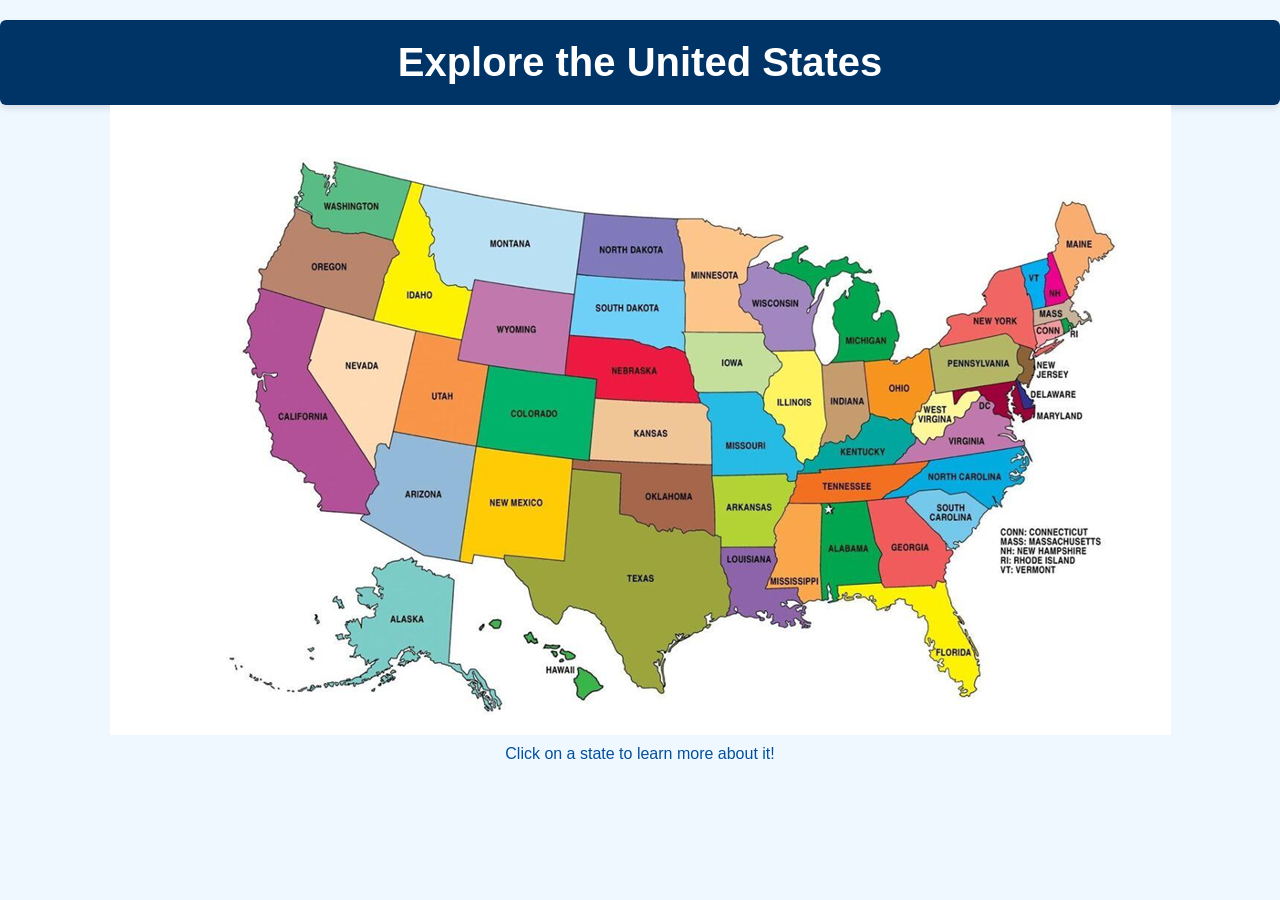
<file: index.html>
<!DOCTYPE html>
<html lang="en">
<head>
    <meta charset="UTF-8">
    <meta name="viewport" content="width=device-width, initial-scale=1.0">
    <title>US Map Exploration</title>
    <link rel="stylesheet" href="style.css">
</head>
<body>
    <header>
        <h1>Explore the United States</h1>
      </header>
    <img src="image/map.png" usemap="#workarea">
    <map name="workarea">
        <area shape="polygon" coords="909,160,912,164,915,174,914,181,917,188,920,193,923,205,923,222,926,236,924,243,904,237,899,231,891,228,831,240,831,234,838,225,837,214,853,207,858,210,864,206,870,206,876,200,873,188,884,169,890,165" href="NewYork.html">
        <area shape="polygon" coords="836,478,839,487,842,499,847,509,854,520,854,529,860,538,868,550,869,560,869,573,866,581,866,588,857,591,850,584,845,576,841,566,837,569,831,568,834,556,828,560,820,553,825,542,818,542,816,534,819,523,816,515,808,509,805,504,799,498,791,493,783,500,775,503,767,503,763,496,750,492,739,493,735,488,728,493,727,481,770,477,773,482,819,480,823,483,828,476" href="Florida.html">
        <area shape="polygon" coords="462,364,512,369,510,407,521,409,526,413,530,417,537,418,540,421,537,418,548,425,556,425,559,424,561,426,566,423,571,425,572,429,581,425,595,423,603,431,606,430,610,432,610,459,615,468,617,478,621,483,619,490,620,500,616,509,606,513,601,516,601,507,594,511,597,520,591,525,586,527,579,531,561,540,559,546,559,539,555,544,547,545,554,549,550,557,542,557,547,562,551,571,553,581,553,588,545,582,532,582,526,577,521,573,515,565,512,557,512,549,507,547,495,524,490,517,486,507,461,500,453,508,447,518,438,511,428,507,422,498,419,488,416,480,407,469,403,463,397,459,394,453,396,450,455,457" href="Texas.html">
        <area shape="polygon" coords="151,181,215,202,199,253,201,254,197,262,263,365,268,377,259,389,255,400,260,408,210,405,210,402,207,401,211,394,203,384,205,378,199,378,193,378,195,370,191,366,187,365,183,360,176,356,163,352,159,347,163,341,163,334,161,327,156,321,153,312,149,305,149,299,147,297,147,286,147,277,152,276,155,285,153,276,155,270,160,270,163,272,163,268,148,271,147,268,143,270,143,263,145,261,139,250,140,248,135,250,134,245,139,241,137,236,139,232,141,222,137,216,140,208,145,204,144,198,149,194,149,186" href="California.html">
        <area shape="polygon" coords="223,56,302,77,284,135,254,127,248,129,241,129,230,128,222,128,220,124,214,123,208,123,203,119,202,108,190,101,186,104,185,92,188,94,190,97,194,90,188,89,193,79,193,71,191,67,192,65,193,58,199,64,208,68,217,71,218,77,215,83,217,91,220,88,220,83,223,80,226,82,226,74,221,72,223,64" href="Washington.html">
    </map>
    <div class="caption">Click on a state to learn more about it!</div>
  </div>
</body>
</html>
</file>
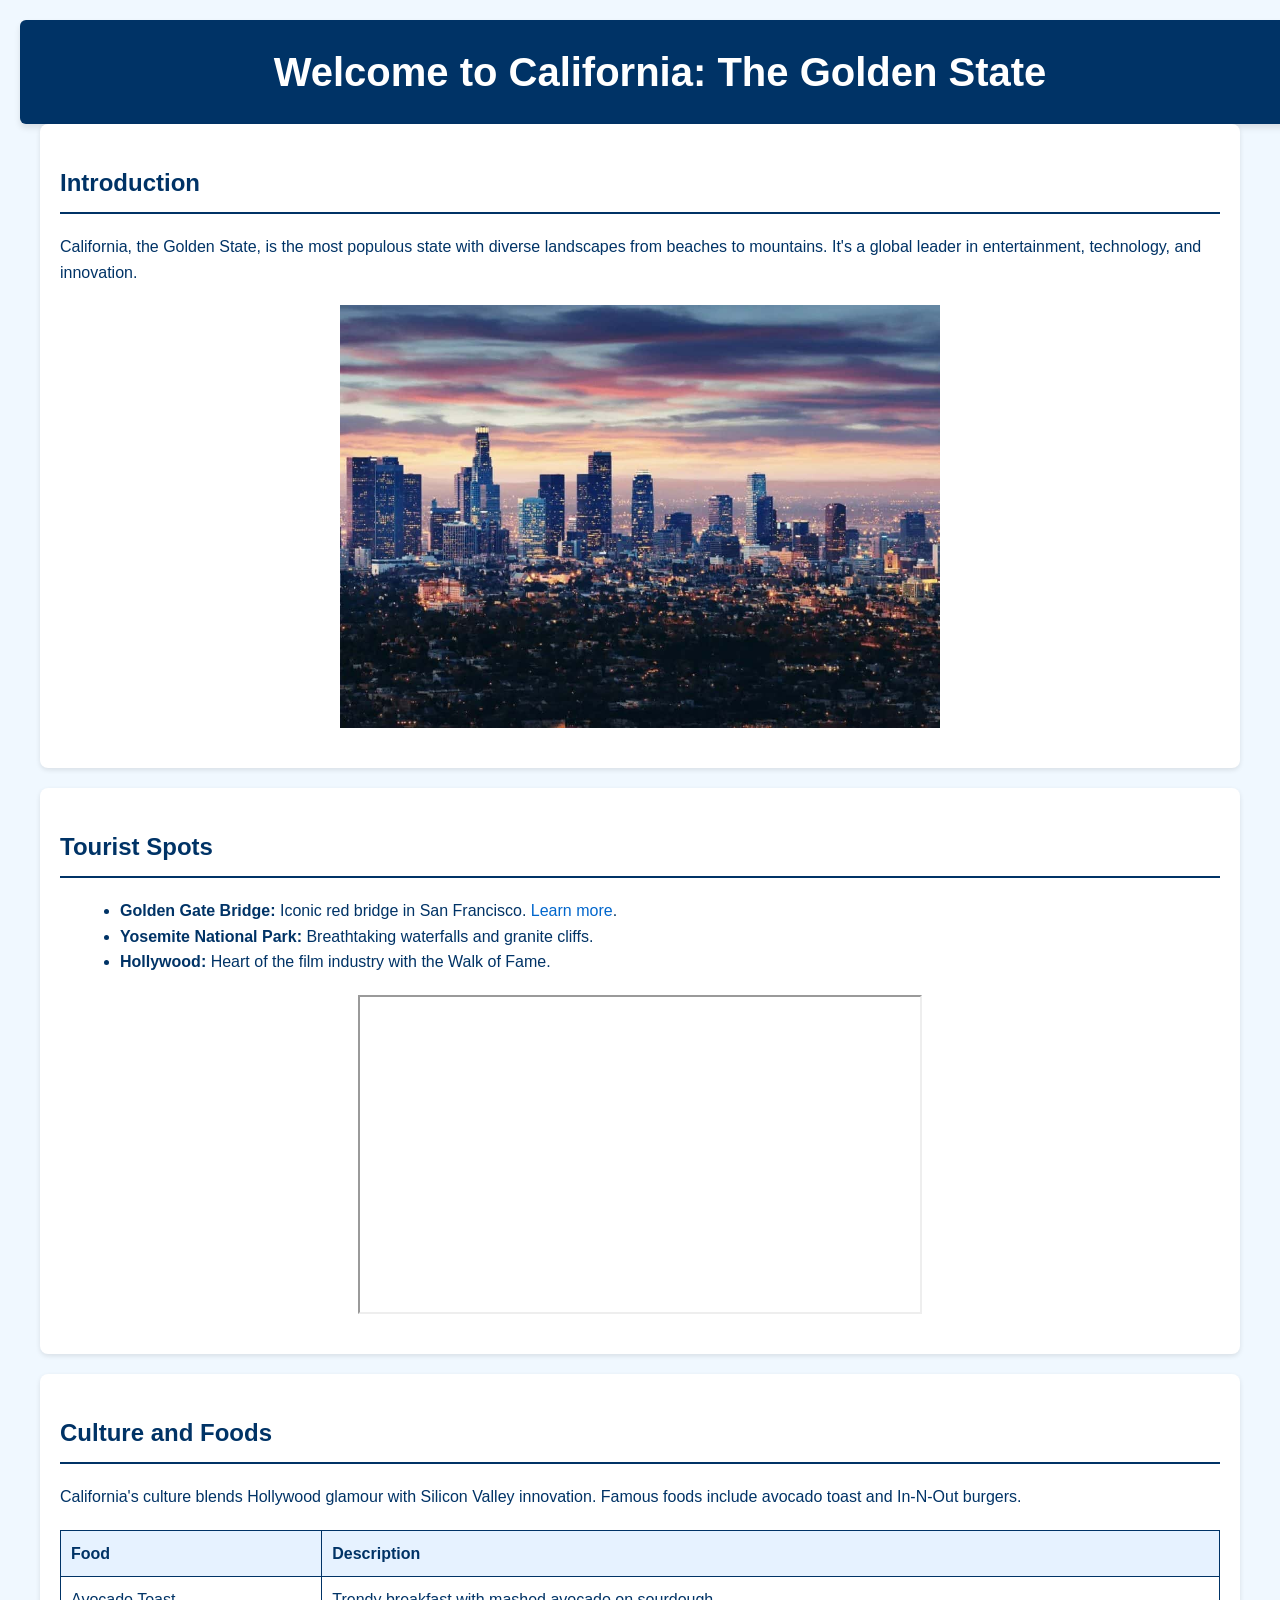
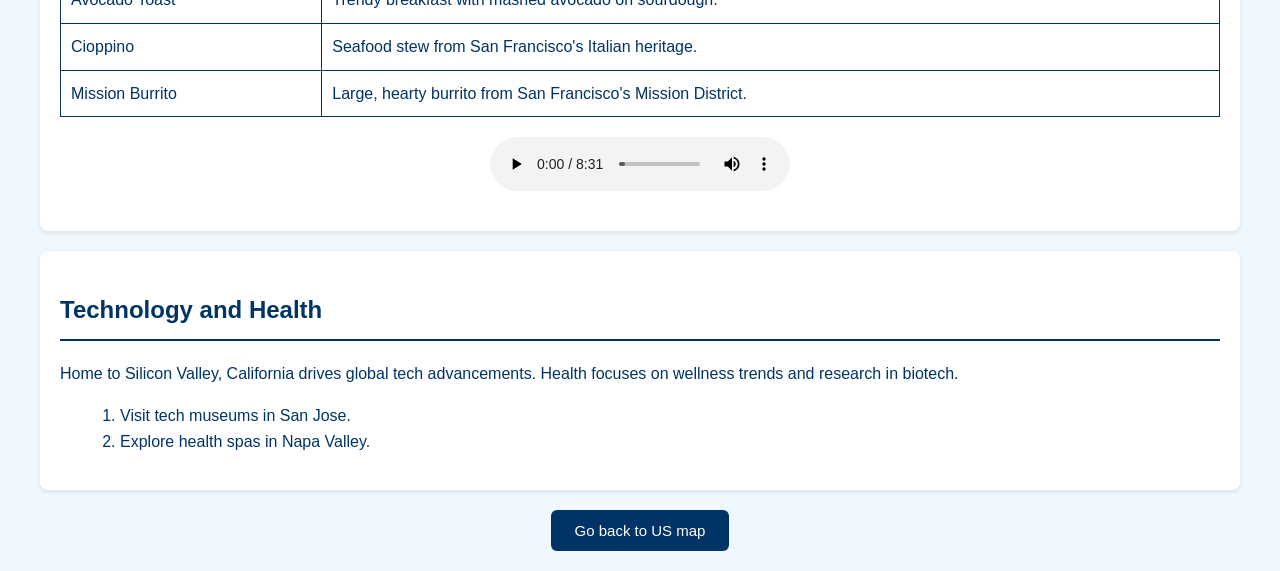
<file: California.html>
<!DOCTYPE html>
<html lang="en">
<head>
    <meta charset="UTF-8">
    <meta name="viewport" content="width=device-width, initial-scale=1.0">
    <title>California State</title>
    <link rel="stylesheet" href="countries.css">
</head>
<body>
    <header>
        <h1>Welcome to California: The Golden State</h1>
    </header>
    <div class="container">
        <div class="section">
            <h2>Introduction</h2>
            <p>California, the Golden State, is the most populous state with diverse landscapes from beaches to mountains. It's a global leader in entertainment, technology, and innovation.</p>
            <img src="image/California.jpg" alt="California coastline" style="width:100%; max-width:600px; display:block; margin:20px auto;">
        </div>
        <div class="section">
            <h2>Tourist Spots</h2>
            <ul>
                <li><strong>Golden Gate Bridge:</strong> Iconic red bridge in San Francisco. <a href="https://www.goldengate.org/" target="_blank">Learn more</a>.</li>
                <li><strong>Yosemite National Park:</strong> Breathtaking waterfalls and granite cliffs.</li>
                <li><strong>Hollywood:</strong> Heart of the film industry with the Walk of Fame.</li>
            </ul>
            <iframe src="https://www.youtube.com/embed/OkrEfJzQxfM" width="560" height="315" allowfullscreen></iframe>
        </div>
        <div class="section">
            <h2>Culture and Foods</h2>
            <p>California's culture blends Hollywood glamour with Silicon Valley innovation. Famous foods include avocado toast and In-N-Out burgers.</p>
            <table>
                <tr><th>Food</th><th>Description</th></tr>
                <tr><td>Avocado Toast</td><td>Trendy breakfast with mashed avocado on sourdough.</td></tr>
                <tr><td>Cioppino</td><td>Seafood stew from San Francisco's Italian heritage.</td></tr>
                <tr><td>Mission Burrito</td><td>Large, hearty burrito from San Francisco's Mission District.</td></tr>
            </table>
            <audio controls>
                <source src="audio/CaliforniaBeachSound.mp3" type="audio/wav">
                Your browser does not support the audio element.
            </audio>
        </div>
        <div class="section">
            <h2>Technology and Health</h2>
            <p>Home to Silicon Valley, California drives global tech advancements. Health focuses on wellness trends and research in biotech.</p>
            <ol>
                <li>Visit tech museums in San Jose.</li>
                <li>Explore health spas in Napa Valley.</li>
            </ol>
        </div>
    </div>
    <div class="back-link">
        <form action="index.html">
            <input type="submit" value="Go back to US map" />
        </form>
    </div>
</body>
</html>
</file>
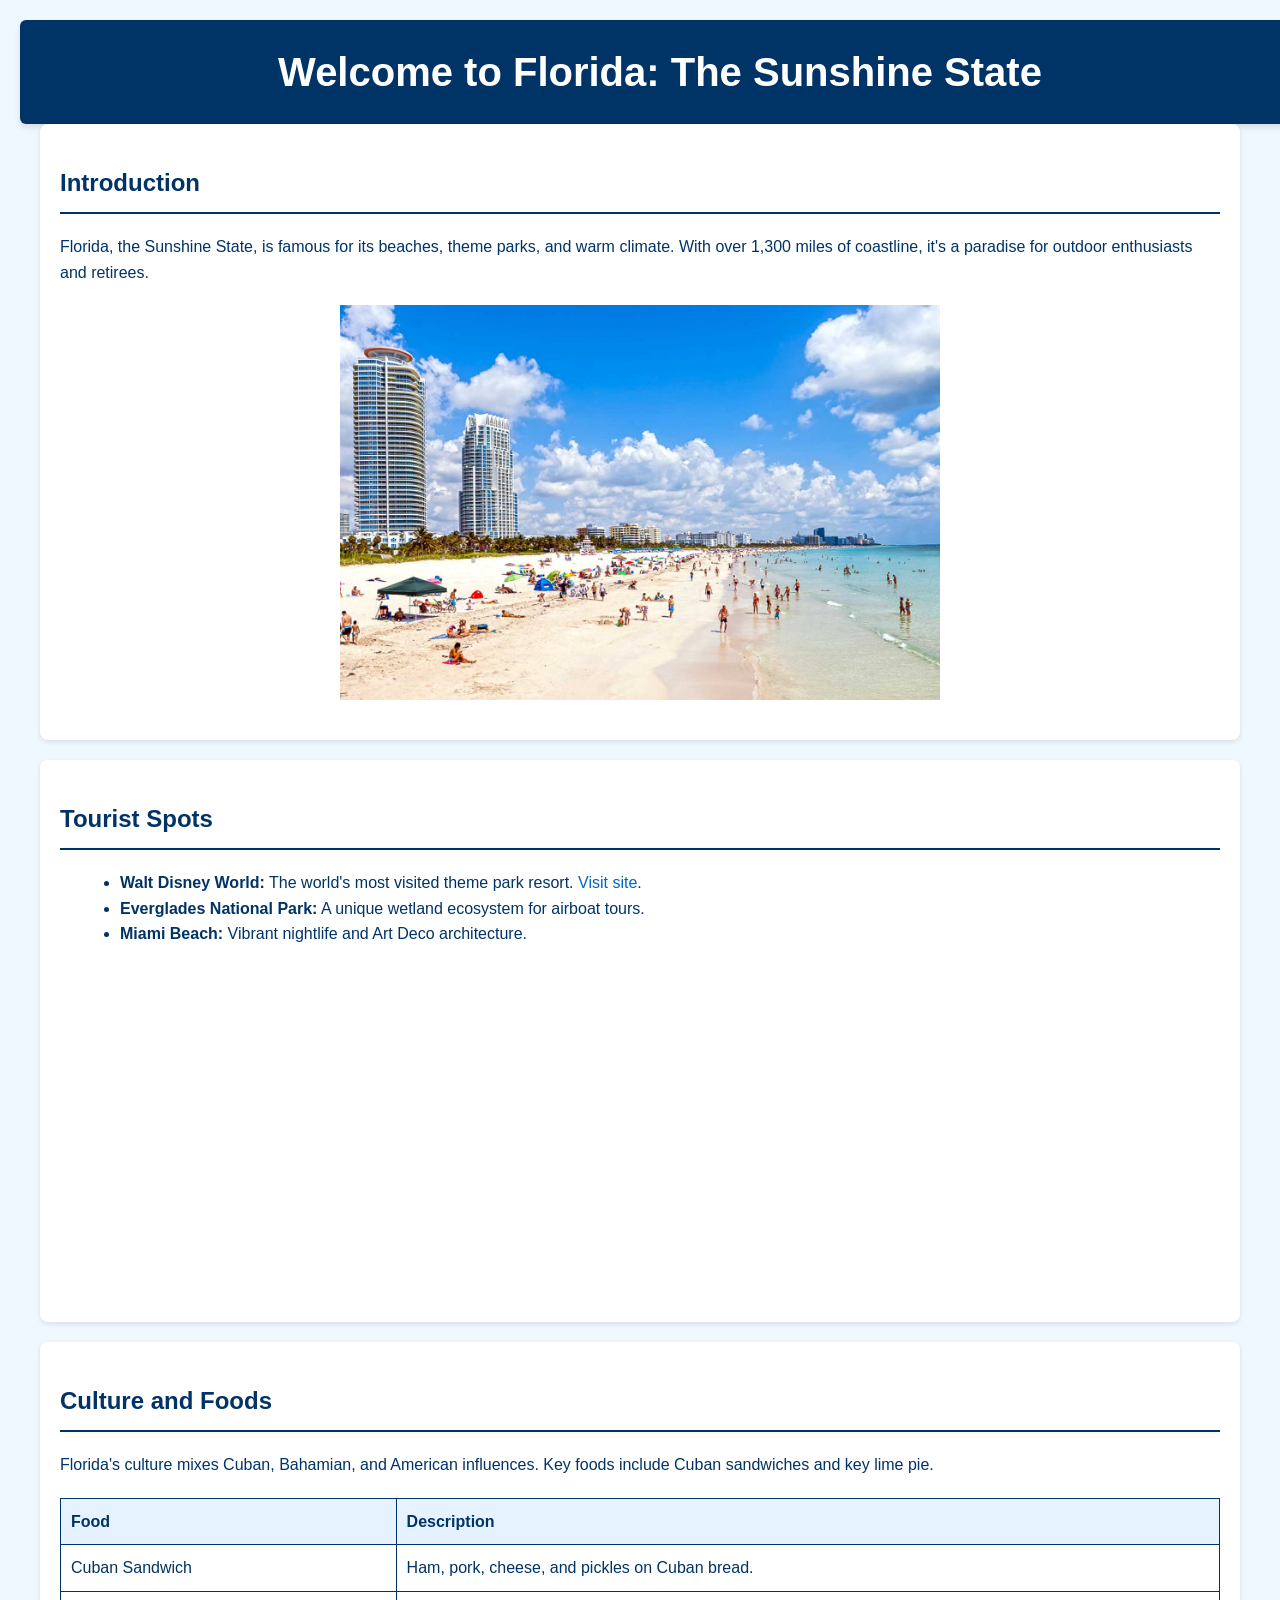
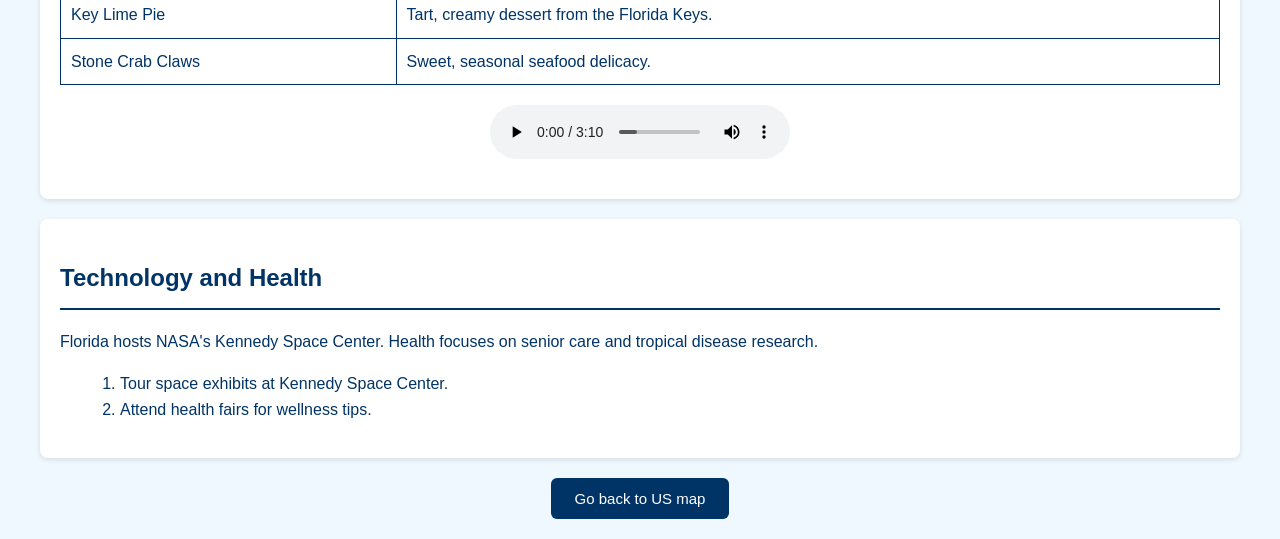
<file: Florida.html>
<!DOCTYPE html>
<html lang="en">
<head>
    <meta charset="UTF-8">
    <meta name="viewport" content="width=device-width, initial-scale=1.0">
    <title>Florida State</title>
    <link rel="stylesheet" href="countries.css">
</head>
<body>
    <header>
        <h1>Welcome to Florida: The Sunshine State</h1>
    </header>
    <div class="container">
        <div class="section">
            <h2>Introduction</h2>
            <p>Florida, the Sunshine State, is famous for its beaches, theme parks, and warm climate. With over 1,300 miles of coastline, it's a paradise for outdoor enthusiasts and retirees.</p>
            <img src="image/Florida.jpg" alt="Florida beach">
        </div>
        <div class="section">
            <h2>Tourist Spots</h2>
            <ul>
                <li><strong>Walt Disney World:</strong> The world's most visited theme park resort. <a href="https://disneyworld.disney.go.com/" target="_blank">Visit site</a>.</li>
                <li><strong>Everglades National Park:</strong> A unique wetland ecosystem for airboat tours.</li>
                <li><strong>Miami Beach:</strong> Vibrant nightlife and Art Deco architecture.</li>
            </ul>
            <iframe src="https://www.youtube.com/embed/miC2dFPYT_E" width="560" height="315" frameborder="0" allowfullscreen></iframe>
        </div>
        <div class="section">
            <h2>Culture and Foods</h2>
            <p>Florida's culture mixes Cuban, Bahamian, and American influences. Key foods include Cuban sandwiches and key lime pie.</p>
            <table>
                <tr><th>Food</th><th>Description</th></tr>
                <tr><td>Cuban Sandwich</td><td>Ham, pork, cheese, and pickles on Cuban bread.</td></tr>
                <tr><td>Key Lime Pie</td><td>Tart, creamy dessert from the Florida Keys.</td></tr>
                <tr><td>Stone Crab Claws</td><td>Sweet, seasonal seafood delicacy.</td></tr>
            </table>
            <audio controls>
                <source src="audio/FloridaBeachSound.mp3" type="audio/wav">
                Your browser does not support the audio element.
            </audio>
        </div>
        <div class="section">
            <h2>Technology and Health</h2>
            <p>Florida hosts NASA's Kennedy Space Center. Health focuses on senior care and tropical disease research.</p>
            <ol>
                <li>Tour space exhibits at Kennedy Space Center.</li>
                <li>Attend health fairs for wellness tips.</li>
            </ol>
        </div>
    </div>
    <div class="back-link">
        <form action="index.html">
            <input type="submit" value="Go back to US map" />
        </form>
    </div>
</body>
</html>
</file>
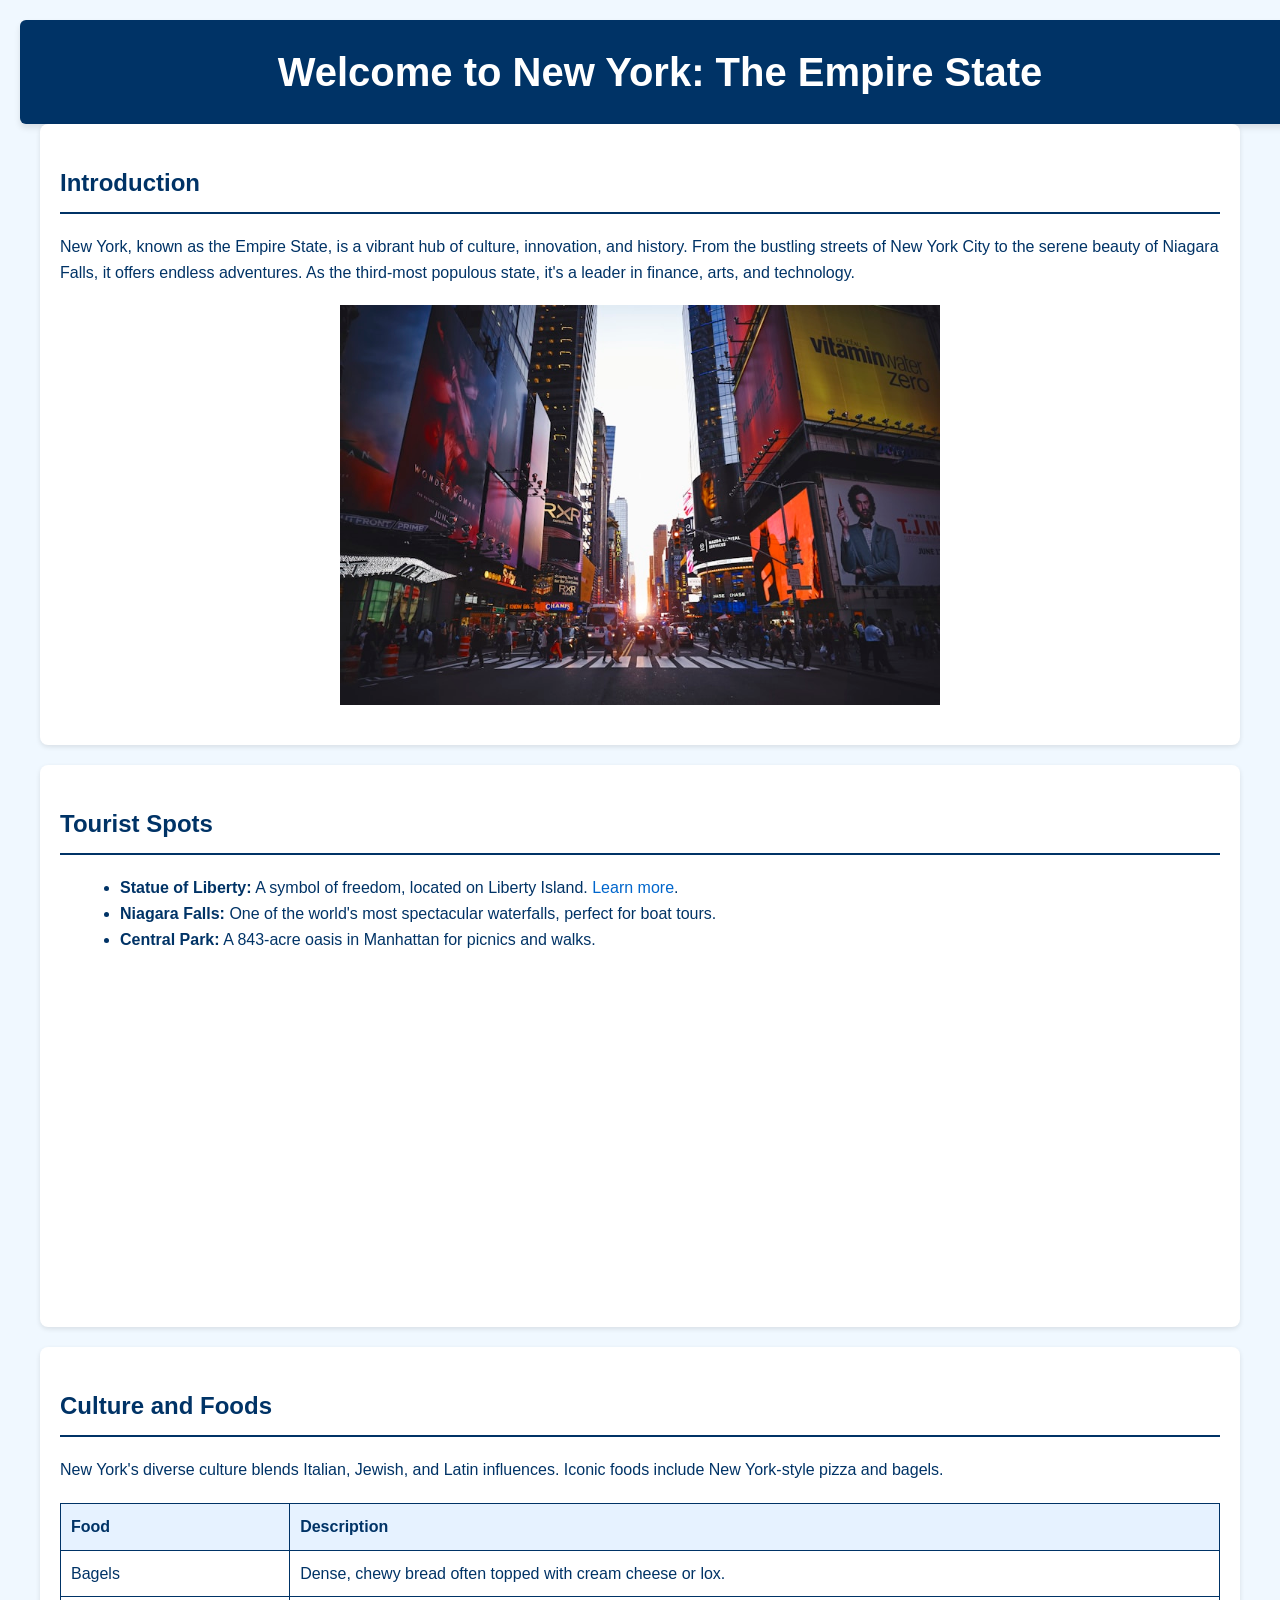
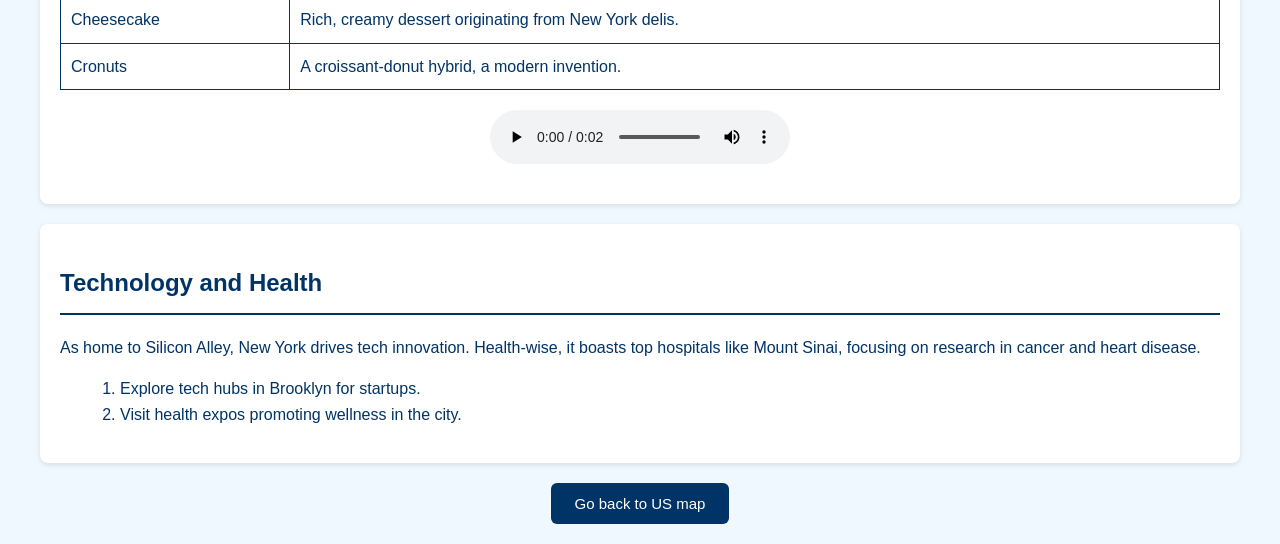
<file: NewYork.html>
<!DOCTYPE html>
<html lang="en">
<head>
    <meta charset="UTF-8">
    <meta name="viewport" content="width=device-width, initial-scale=1.0">
    <title>New York State</title>
    <link rel="stylesheet" href="countries.css">
</head>
<body>
    <header>
        <h1>Welcome to New York: The Empire State</h1>
    </header>
    <div class="container">
        <div class="section">
            <h2>Introduction</h2>
            <p>New York, known as the Empire State, is a vibrant hub of culture, innovation, and history. From the bustling streets of New York City to the serene beauty of Niagara Falls, it offers endless adventures. As the third-most populous state, it's a leader in finance, arts, and technology.</p>
            <img src="image/NewYork.jpg" alt="New York City skyline">
        </div>
        <div class="section">
            <h2>Tourist Spots</h2>
            <ul>
                <li><strong>Statue of Liberty:</strong> A symbol of freedom, located on Liberty Island. <a href="https://www.nps.gov/stli/index.htm" target="_blank">Learn more</a>.</li>
                <li><strong>Niagara Falls:</strong> One of the world's most spectacular waterfalls, perfect for boat tours.</li>
                <li><strong>Central Park:</strong> A 843-acre oasis in Manhattan for picnics and walks.</li>
            </ul>
            <iframe src="https://www.youtube.com/embed/Dv0DNGfGfVM" width="560" height="315" frameborder="0" allowfullscreen></iframe>
        </div>
        <div class="section">
            <h2>Culture and Foods</h2>
            <p>New York's diverse culture blends Italian, Jewish, and Latin influences. Iconic foods include New York-style pizza and bagels.</p>
            <table>
                <tr><th>Food</th><th>Description</th></tr>
                <tr><td>Bagels</td><td>Dense, chewy bread often topped with cream cheese or lox.</td></tr>
                <tr><td>Cheesecake</td><td>Rich, creamy dessert originating from New York delis.</td></tr>
                <tr><td>Cronuts</td><td>A croissant-donut hybrid, a modern invention.</td></tr>
            </table>
            <audio controls>
                <source src="audio/bell-ringing-05.wav" type="audio/wav">
                Your browser does not support the audio element.
            </audio>
        </div>
        <div class="section">
            <h2>Technology and Health</h2>
            <p>As home to Silicon Alley, New York drives tech innovation. Health-wise, it boasts top hospitals like Mount Sinai, focusing on research in cancer and heart disease.</p>
            <ol>
                <li>Explore tech hubs in Brooklyn for startups.</li>
                <li>Visit health expos promoting wellness in the city.</li>
            </ol>
        </div>
    </div>
    <div class="back-link">
        <form action="index.html">
            <input type="submit" value="Go back to US map" />
        </form>
    </div>
</body>
</html>
</file>
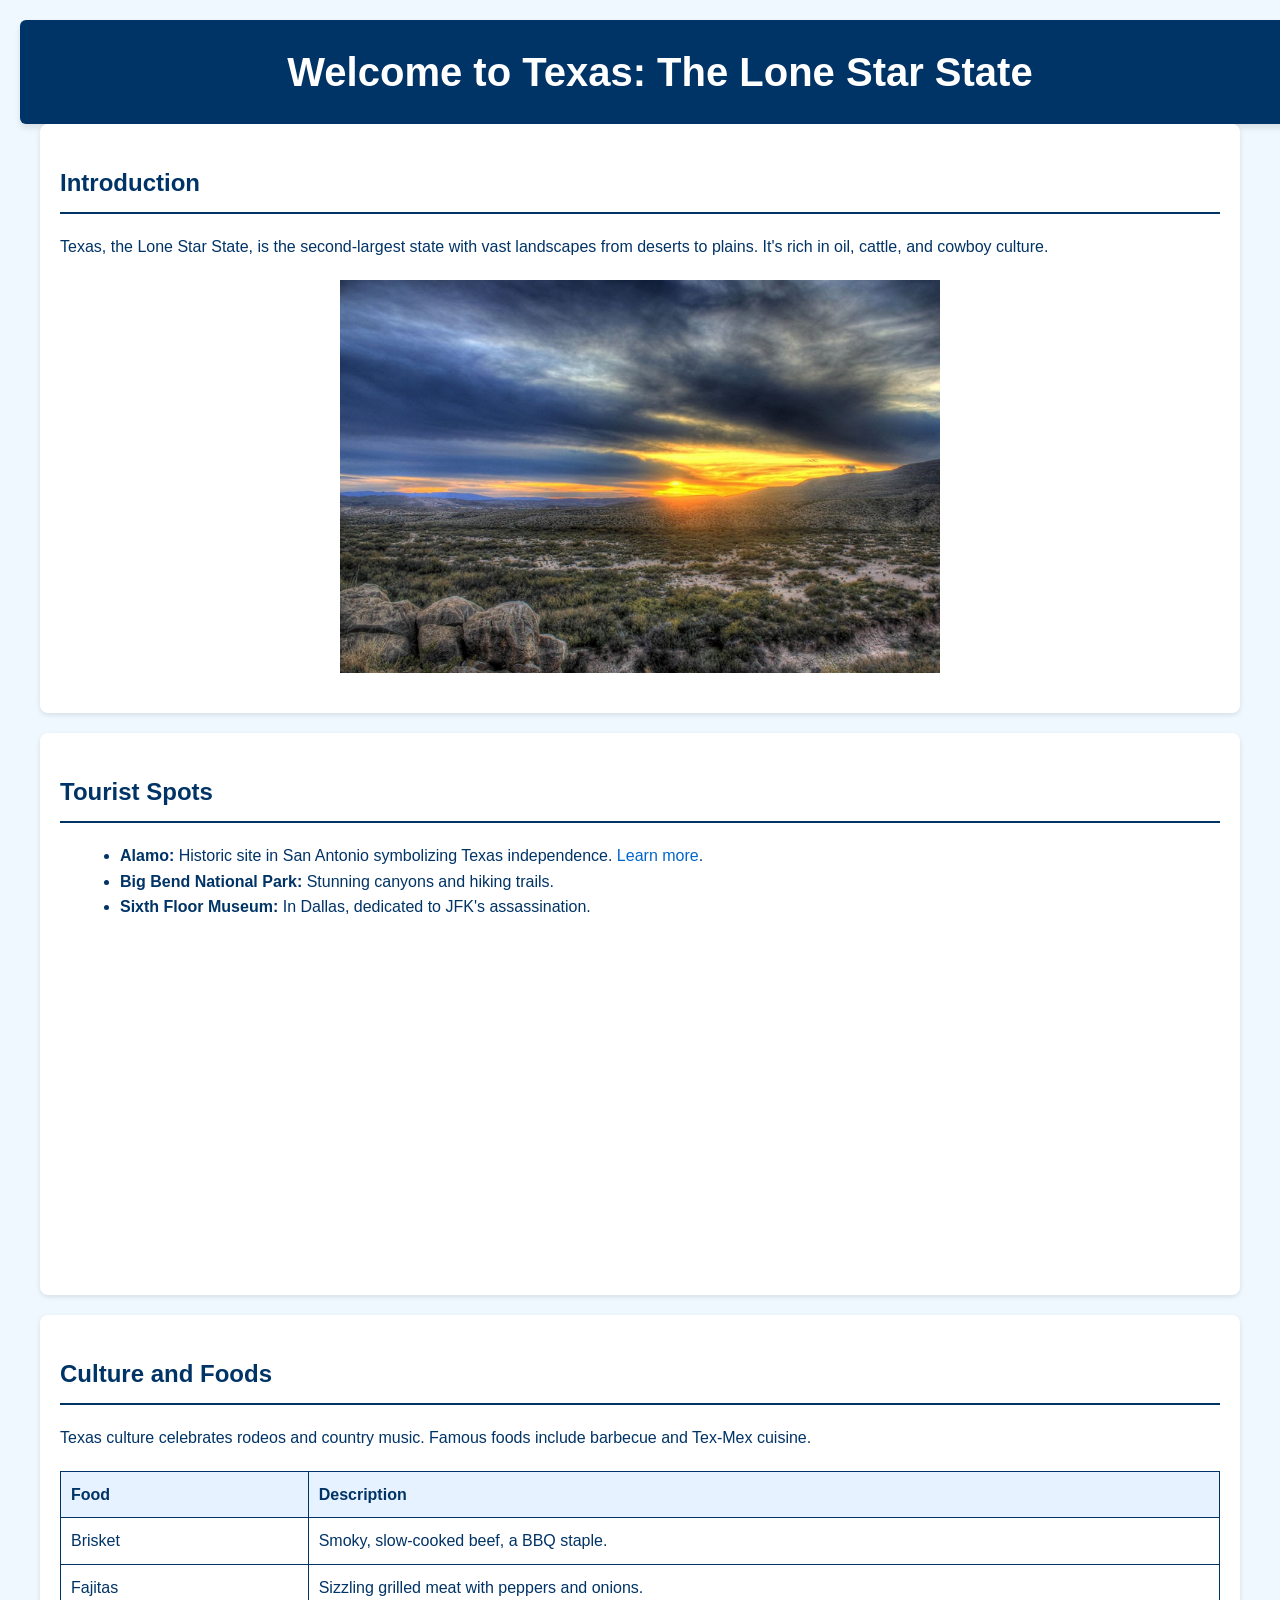
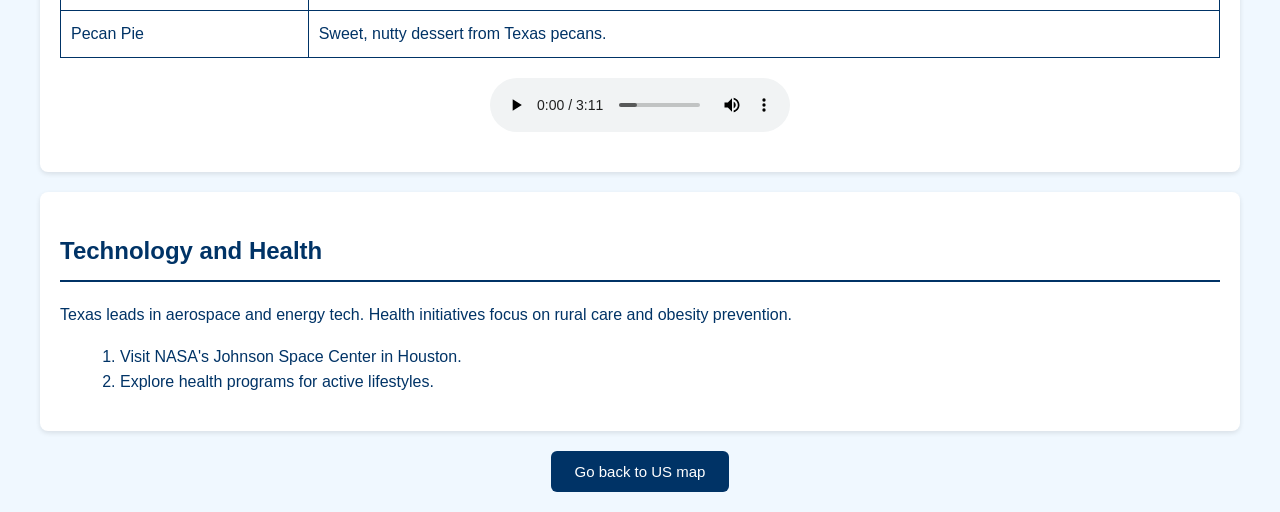
<file: Texas.html>
<!DOCTYPE html>
<html lang="en">
<head>
    <meta charset="UTF-8">
    <meta name="viewport" content="width=device-width, initial-scale=1.0">
    <title>Texas State</title>
    <link rel="stylesheet" href="countries.css">
</head>
<body>
    <header>
        <h1>Welcome to Texas: The Lone Star State</h1>
    </header>
    <div class="container">
        <div class="section">
            <h2>Introduction</h2>
            <p>Texas, the Lone Star State, is the second-largest state with vast landscapes from deserts to plains. It's rich in oil, cattle, and cowboy culture.</p>
            <img src="image/Texas.jpg" alt="Texas landscape" style="width:100%; max-width:600px; display:block; margin:20px auto;">
        </div>
        <div class="section">
            <h2>Tourist Spots</h2>
            <ul>
                <li><strong>Alamo:</strong> Historic site in San Antonio symbolizing Texas independence. <a href="https://www.thealamo.org/" target="_blank">Learn more</a>.</li>
                <li><strong>Big Bend National Park:</strong> Stunning canyons and hiking trails.</li>
                <li><strong>Sixth Floor Museum:</strong> In Dallas, dedicated to JFK's assassination.</li>
            </ul>
            <iframe src="https://www.youtube.com/embed/sorKeOC3DYY" width="560" height="315" frameborder="0" allowfullscreen></iframe>
        </div>
        <div class="section">
            <h2>Culture and Foods</h2>
            <p>Texas culture celebrates rodeos and country music. Famous foods include barbecue and Tex-Mex cuisine.</p>
            <table>
                <tr><th>Food</th><th>Description</th></tr>
                <tr><td>Brisket</td><td>Smoky, slow-cooked beef, a BBQ staple.</td></tr>
                <tr><td>Fajitas</td><td>Sizzling grilled meat with peppers and onions.</td></tr>
                <tr><td>Pecan Pie</td><td>Sweet, nutty dessert from Texas pecans.</td></tr>
            </table>
            <audio controls>
                <source src="audio/When I Die, Just Let Me Go To Texas.mp3" type="audio/wav">
                Your browser does not support the audio element.
            </audio>
        </div>
        <div class="section">
            <h2>Technology and Health</h2>
            <p>Texas leads in aerospace and energy tech. Health initiatives focus on rural care and obesity prevention.</p>
            <ol>
                <li>Visit NASA's Johnson Space Center in Houston.</li>
                <li>Explore health programs for active lifestyles.</li>
            </ol>
        </div>
    </div>
    <div class="back-link">
        <form action="index.html">
            <input type="submit" value="Go back to US map" />
        </form>
    </div>
</body>
</html>
</file>
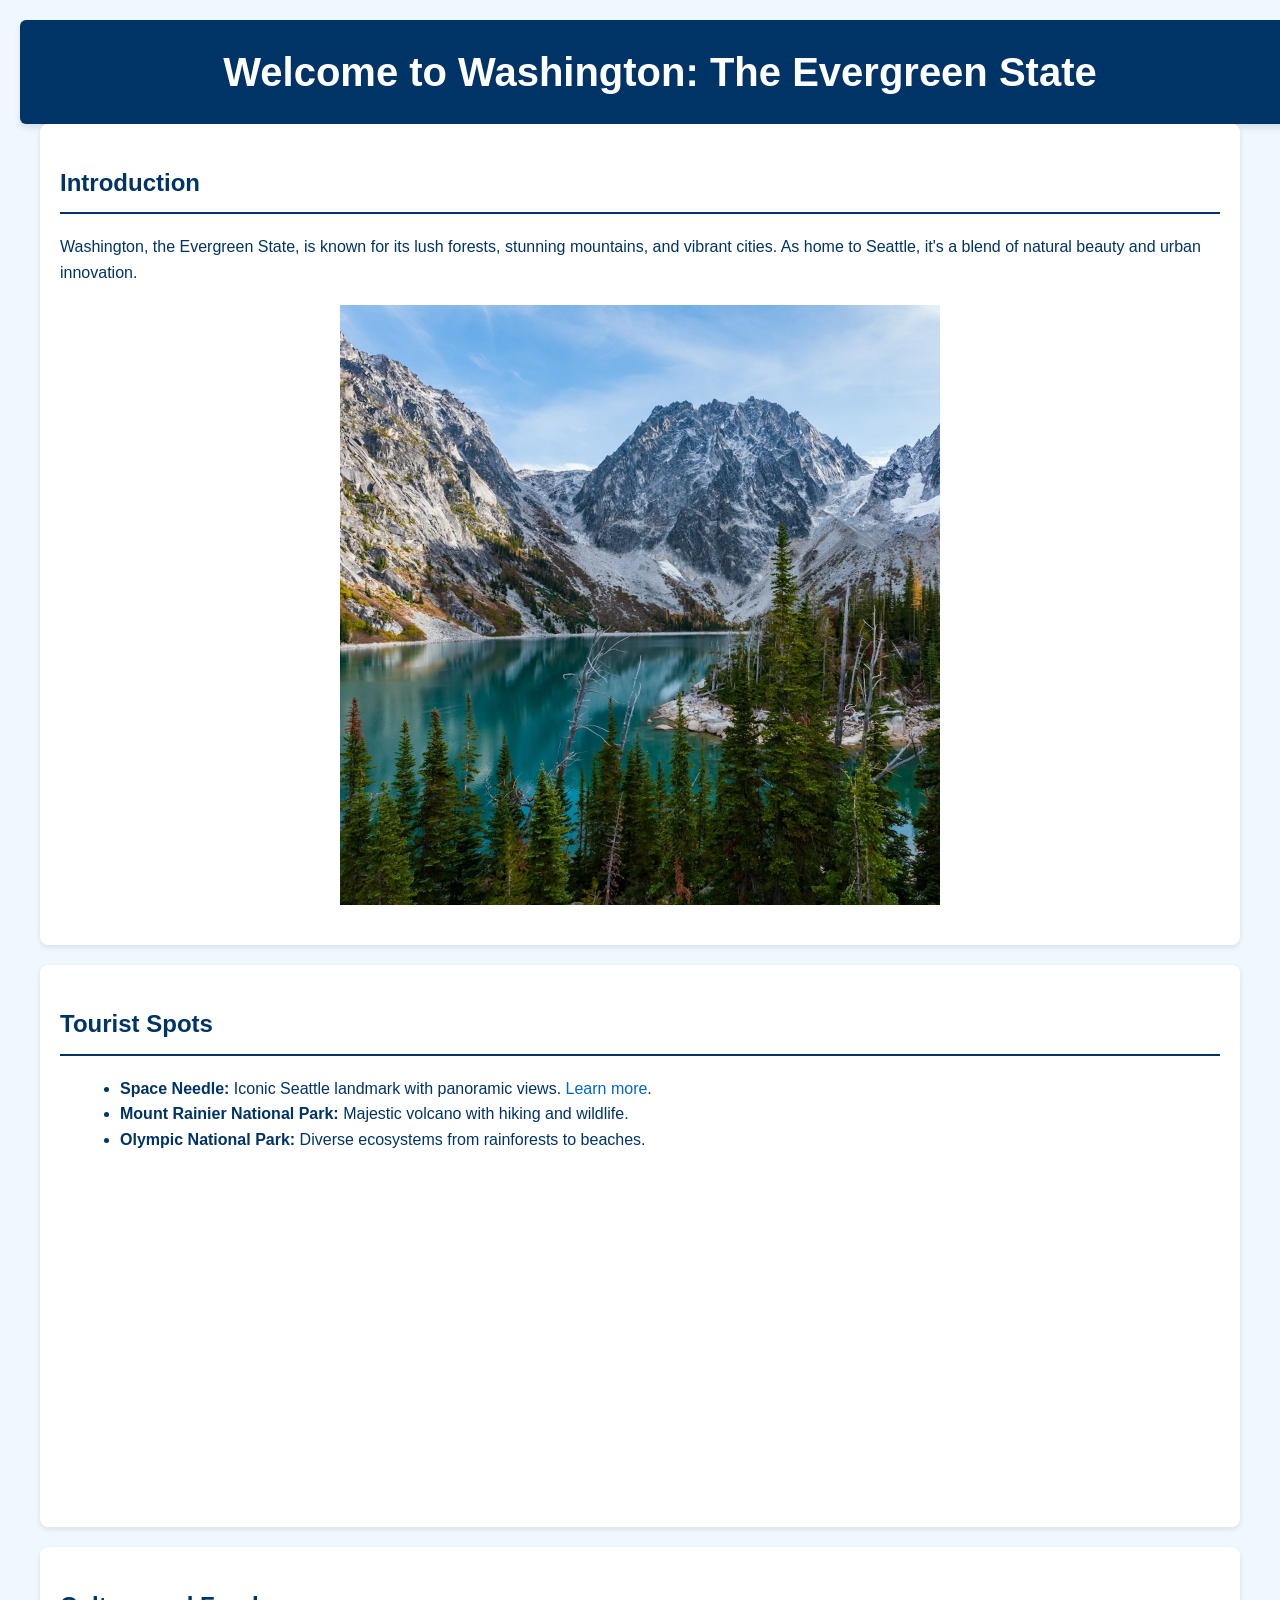
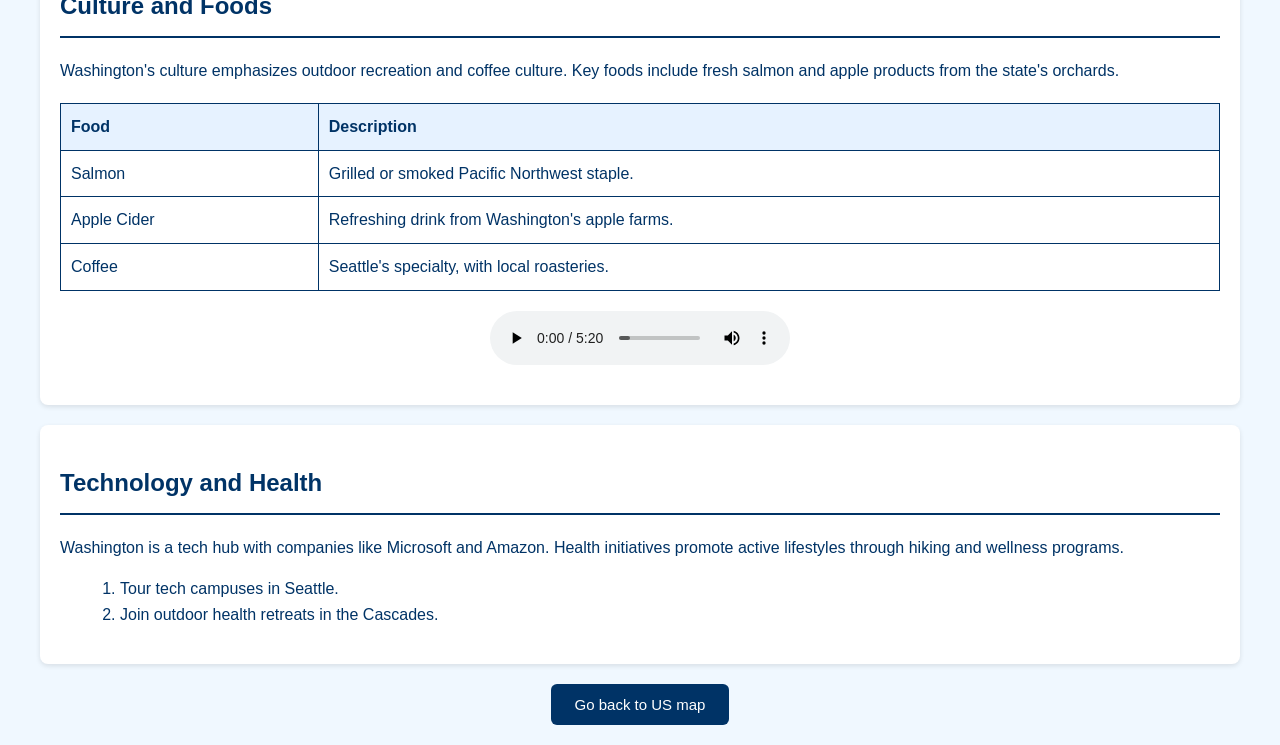
<file: Washington.html>
<!DOCTYPE html>
<html lang="en">
<head>
    <meta charset="UTF-8">
    <meta name="viewport" content="width=device-width, initial-scale=1.0">
    <title>Washington State</title>
    <link rel="stylesheet" href="countries.css">
</head>
<body>
    <header>
        <h1>Welcome to Washington: The Evergreen State</h1>
    </header>
    <div class="container">
        <div class="section">
            <h2>Introduction</h2>
            <p>Washington, the Evergreen State, is known for its lush forests, stunning mountains, and vibrant cities. As home to Seattle, it's a blend of natural beauty and urban innovation.</p>
            <img src="image/Washington.jpg" alt="Washington mountains" style="width:100%; max-width:600px; display:block; margin:20px auto;">
        </div>
        <div class="section">
            <h2>Tourist Spots</h2>
            <ul>
                <li><strong>Space Needle:</strong> Iconic Seattle landmark with panoramic views. <a href="https://www.spaceneedle.com/" target="_blank">Learn more</a>.</li>
                <li><strong>Mount Rainier National Park:</strong> Majestic volcano with hiking and wildlife.</li>
                <li><strong>Olympic National Park:</strong> Diverse ecosystems from rainforests to beaches.</li>
            </ul>
            <iframe width="560" height="315" src="https://www.youtube.com/embed/_wNfWWvKM20" frameborder="0" allowfullscreen style="display:block; margin:20px auto;"></iframe>
        </div>
        <div class="section">
            <h2>Culture and Foods</h2>
            <p>Washington's culture emphasizes outdoor recreation and coffee culture. Key foods include fresh salmon and apple products from the state's orchards.</p>
            <table>
                <tr><th>Food</th><th>Description</th></tr>
                <tr><td>Salmon</td><td>Grilled or smoked Pacific Northwest staple.</td></tr>
                <tr><td>Apple Cider</td><td>Refreshing drink from Washington's apple farms.</td></tr>
                <tr><td>Coffee</td><td>Seattle's specialty, with local roasteries.</td></tr>
            </table>
            <audio controls>
                <source src="audio/ASMR_ A 5-Minutes Break with Forest Sounds.mp3" type="audio/wav">
                Your browser does not support the audio element.
            </audio>
        </div>
        <div class="section">
            <h2>Technology and Health</h2>
            <p>Washington is a tech hub with companies like Microsoft and Amazon. Health initiatives promote active lifestyles through hiking and wellness programs.</p>
            <ol>
                <li>Tour tech campuses in Seattle.</li>
                <li>Join outdoor health retreats in the Cascades.</li>
            </ol>
        </div>
    </div>
    <div class="back-link">
        <form action="index.html">
            <input type="submit" value="Go back to US map" />
        </form>
    </div>
</body>
</html>
</file>
<file: style.css>
body {
    font-family: Arial, sans-serif;
    background-color: #f0f8ff;
    color: #003366;
    margin: 0;
    padding: 20px;
    display: flex;
    flex-direction: column;
    align-items: center;
}
header {
    background-color: #003366;
    color: white;
    padding: 20px;
    width: 100%;
    text-align: center;
    box-shadow: 0 4px 6px rgba(0,0,0,0.1);
    border-radius: 6px;
}
header h1 {
    margin: 0;
    font-size: 40px;
}
.map-container {
    margin: 30px 0;
    max-width: 900px;
    width: 100%;
    position: relative;
}
.map-container img {
    width: 100%;
    height: auto;
    border: 3px solid #003366;
    border-radius: 10px;
    box-shadow: 0 4px 10px rgba(0,0,0,0.15);
    cursor: pointer;
}
.caption {
    font-size: 1rem;
    color: #00509e;
    text-align: center;
    margin-top: 10px;
}
@media (max-width: 600px) {
    header h1 {
        font-size: 1.8rem;
    }
    .map-container {
        max-width: 100%;
    }
}
</file>
<file: countries.css>
body {
    font-family: Arial, sans-serif;
    background-color: #f0f8ff;
    color: #003366;
    margin: 0;
    padding: 20px;
    line-height: 1.6;
}
a {
    color: #0066cc;
    text-decoration: none;
}
a:hover {
    text-decoration: underline;
}
header {
    background-color: #003366;
    color: white;
    padding: 20px;
    width: 100%;
    text-align: center;
    box-shadow: 0 4px 6px rgba(0,0,0,0.1);
    border-radius: 6px;
    margin: auto;
}
header h1 {
    margin: 0;
    font-size: 40px;
}
.map-container {
    margin: 30px 0;
    max-width: 900px;
    width: 100%;
    position: relative;
}
.map-container img {
    width: 100%;
    height: auto;
    border: 3px solid #003366;
    border-radius: 10px;
    box-shadow: 0 4px 10px rgba(0,0,0,0.15);
    cursor: pointer;
}
.caption {
    font-size: 1rem;
    color: #00509e;
    text-align: center;
    margin-top: 10px;
}
header {
    text-align: center;
    background-color: #003366;
    color: white;
    padding: 20px; 
    margin: auto;
}
.container {
    display: flex;
    flex-direction: column;
    gap: 20px;
    max-width: 1200px;
    margin: 0 auto;
}
.section {
    background-color: white;
    padding: 20px;
    border-radius: 8px;
    box-shadow: 0 2px 5px rgba(0,0,0,0.1);
}
img {
    width: 100%; 
    max-width: 600px; 
    display: block; 
    margin: 20px auto;
}
iframe {
    display: block; 
    margin: 20px auto;
}
audio {
    display: block; 
    margin: 20px auto;
}
h2 {
    color: #003366;
    border-bottom: 2px solid #003366;
    padding-bottom: 10px;
}
ul, ol {
    margin-left: 20px;
}
table {
    width: 100%;
    border-collapse: collapse;
    margin: 20px 0;
}
th, td {
    border: 1px solid #003366;
    padding: 10px;
    text-align: left;
}
th {
    background-color: #e6f2ff;
}
.back-link {
    text-align: center;
    margin-top: 20px;
}
.back-link form {
    display: inline-block;
}
.back-link input[type="submit"] {
    background-color: #003366;
    color: white;
    border: none;
    padding: 12px 24px;
    border-radius: 6px;
    font-size: 15px;
    font-family: Arial, sans-serif;
    cursor: pointer;
    transition: background-color 0.3s ease;
}
.back-link input[type="submit"]:hover {
    background-color: #00509e;
}
@media (max-width: 600px) {
    header h1 {
        font-size: 1.8rem;
    }
    .map-container {
        max-width: 100%;
    }
    .container {
        padding: 10px;
    }
    .back-link input[type="submit"] {
        padding: 10px 20px;
        font-size: 13px;
    }
}
</file>
